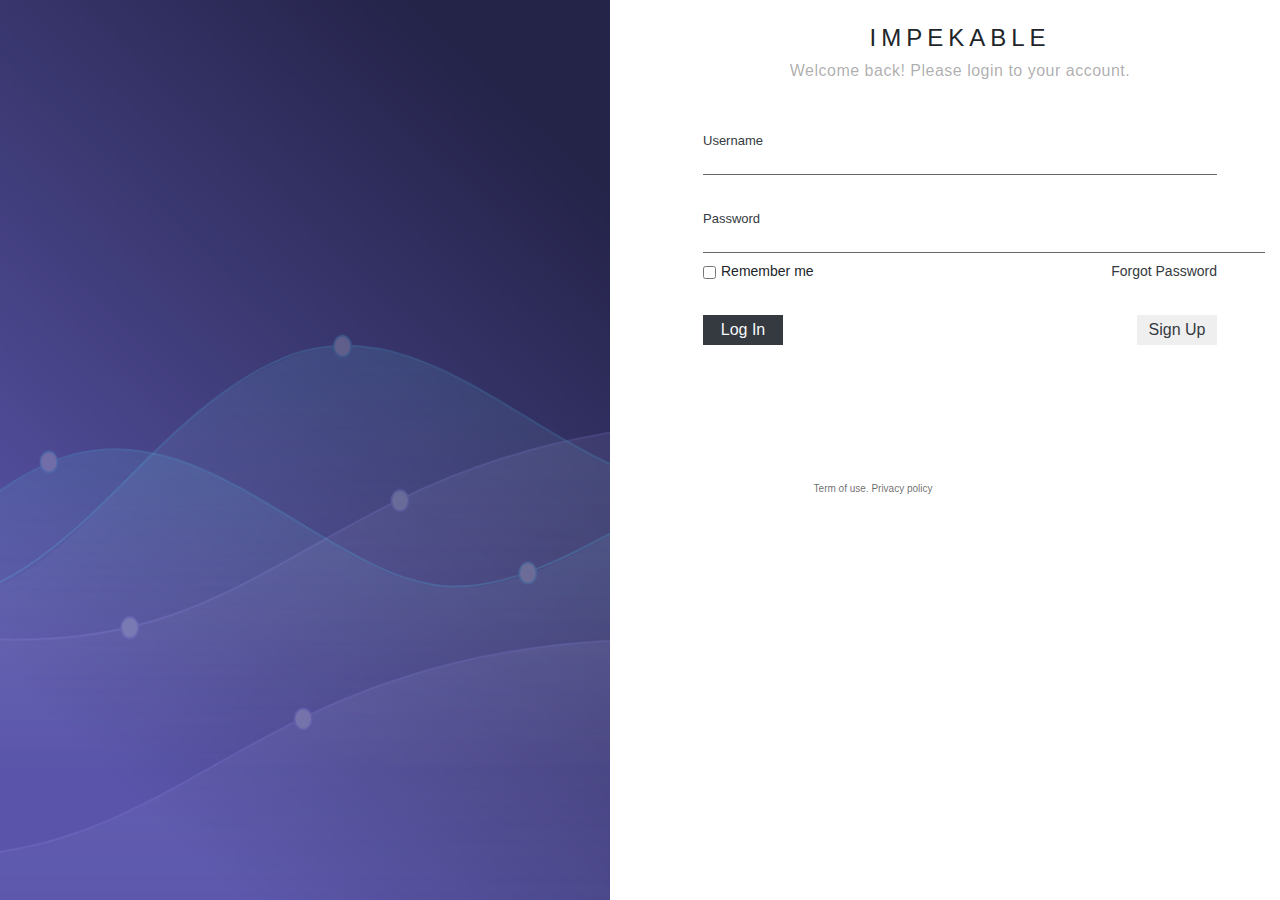
<file: sigin.html>
<!DOCTYPE html>
<html lang="en">
<head>
	<meta charset="UTF-8">
	<meta name="viewport" content="width=device-width, initial-scale=1">
	<title>Document</title>
	<link rel="stylesheet" href="./assets/css/bootstrap.min.css">
	<link rel="stylesheet" href="./assets/css/sigin.css">
	<script src="assets/js/jQuery.js"></script>
</head>
<body>
		<div class="main">
			<div class="col-md-6 float-left img">
				<img src="../assets/images/Group 242.png" alt="">
			</div>
			<div class="col-md-6 float-right login">
				<div class="logIn">
					<div class="container-fluid text-center">
						<h4 class="text-center pt-4 title">IMPEKABLE</h4>
						<h6 class="text-center p-0 m-0 desc">Welcome back! Please login to your account.</h6>
					</div>
					<div class="username pt-5 ml-5 mr-5">
						<label class="text-dark">Username</label>
						<input type="text">
					</div>
					<div class="pw pt-5 ml-5">
						<label class="text-dark">Password</label>
						<input type="text">
					</div>
						<div class="help p-0 ml-5">
						<div class="cek pt-4">
							<input type="checkbox" class="float-left">
							<p id="me" class="float-left">Remember me</p>
							<a href="#" class="float-right mr-5 pt-0 m-0 text-dark">Forgot Password</a>
						</div>
					</div>
					<div class="btn pt-3 float-left w-100">
						<button class="float-left bg-dark lg"><a href="#" class="text-light">Log In</a></button>
						<button class="float-right su"><a href="#" class="text-dark">Sign Up</a></button>
					</div>
					<span class="text-center">Term of use. Privacy policy</span>
				</div>
			</div>
		</div>
</body>
</html>
</file>
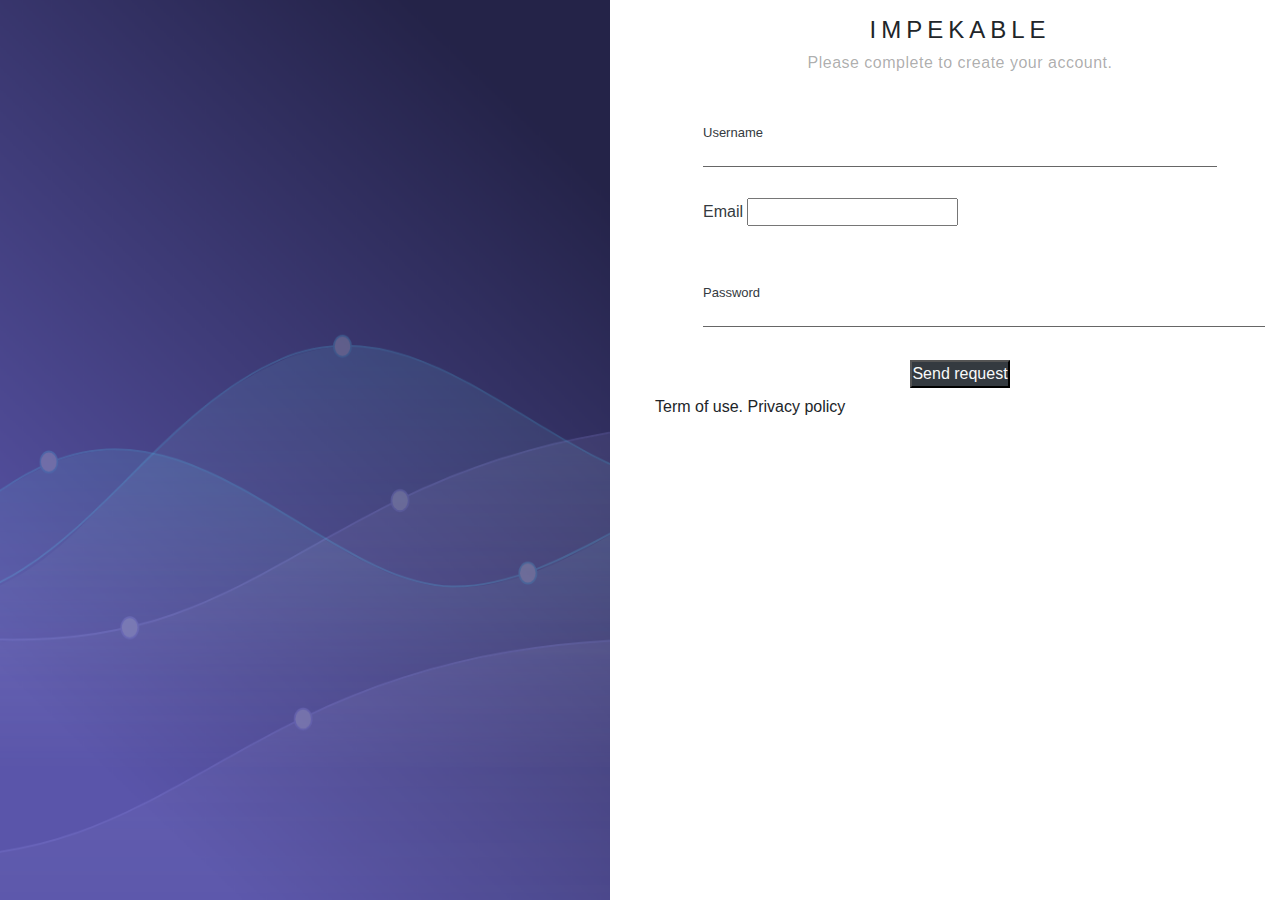
<file: signup.html>
<!DOCTYPE html>
<html lang="en">
	<head>
		<meta name="viewport" content="width=device-width, initial-scale=1">
		<title>Sign Up</title>
		<link rel="stylesheet"  href="./assets/css/bootstrap.min.css">
		<link rel="stylesheet" href="./assets/css/signup.css">
		<script src="./assets/js/jQuery.js"></script>
	</head>
	<body>
		<div class="main">
				<div class="col-md-6 float-left img">
					<img src="../assets/images/Group 242.png" alt="">
				</div>
				<div class="col-md-6 float-right">
					<div class="send pt-2">
						<div class="container-fluid text-center">
							<h4 class="text-center pt-2 title">IMPEKABLE</h4>
							<h6 class="text-center p-0 m-0 desc">Please complete to create your account.</h6>
						</div>
						<div class="username pt-5 ml-5 mr-5">
							<label class="text-dark">Username</label>
							<input type="text">
						</div>
						<div class="email pt-5 ml-5 mr-5">
							<label class="text-dark">Email</label>
							<input type="text">
						</div>
						<div class="pw pt-5 ml-5">
							<label class="text-dark">Password</label>
							<input type="text">
						</div>
						<div class="btn pt-5 float-left w-100">
							<button class="bg-dark sr"><a href="#" class="text-light">Send request</a></button>
						</div>
						<span class="text-center">Term of use. Privacy policy</span>
					</div>	
				</div>		
		</div>
	</body>
</html>
</file>
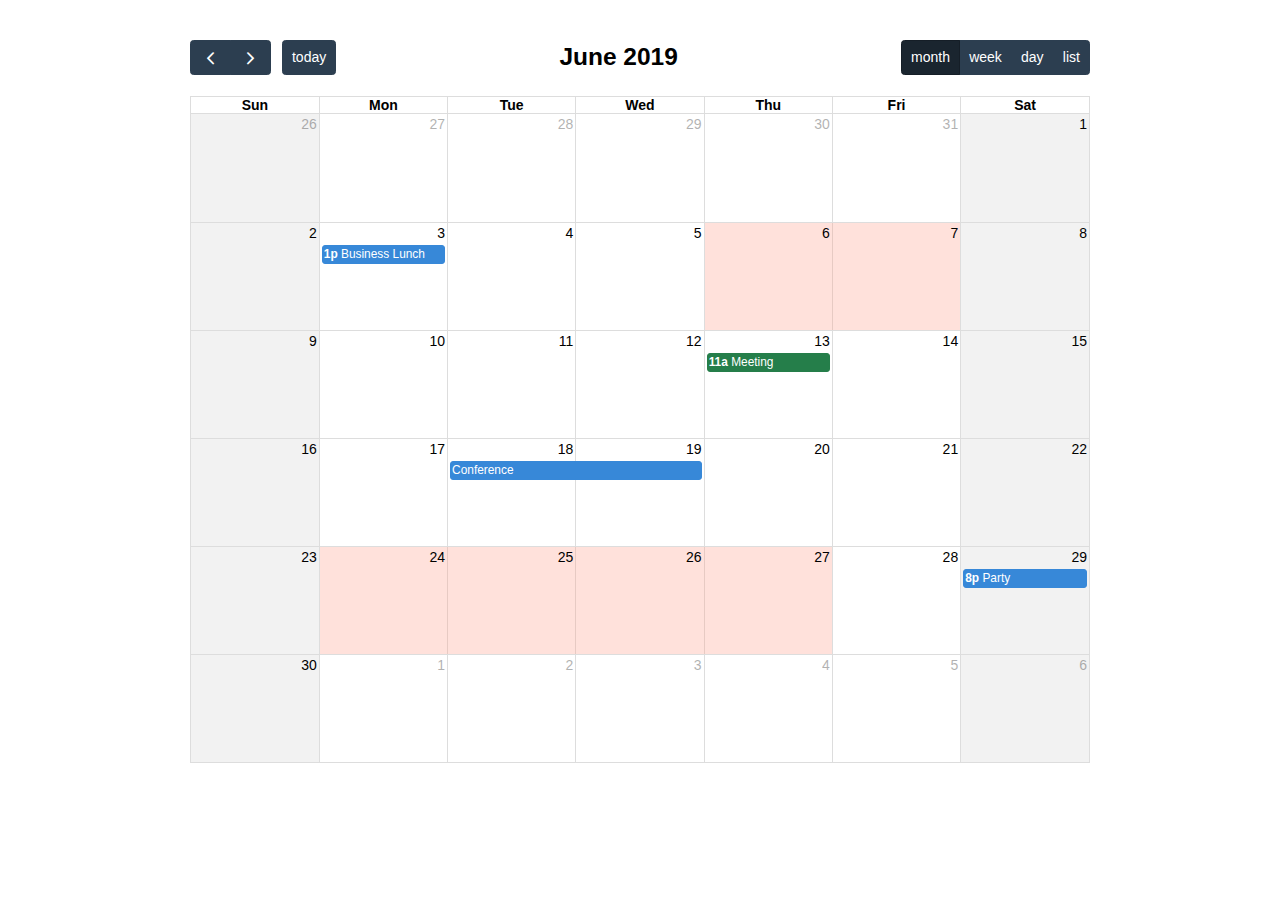
<file: assets/fullcalendar-4.2.0/demos/background-events.html>
<!DOCTYPE html>
<html>
<head>
<meta charset='utf-8' />
<link href='../packages/core/main.css' rel='stylesheet' />
<link href='../packages/daygrid/main.css' rel='stylesheet' />
<link href='../packages/timegrid/main.css' rel='stylesheet' />
<link href='../packages/list/main.css' rel='stylesheet' />
<script src='../packages/core/main.js'></script>
<script src='../packages/interaction/main.js'></script>
<script src='../packages/daygrid/main.js'></script>
<script src='../packages/timegrid/main.js'></script>
<script src='../packages/list/main.js'></script>
<script>

  document.addEventListener('DOMContentLoaded', function() {
    var calendarEl = document.getElementById('calendar');

    var calendar = new FullCalendar.Calendar(calendarEl, {
      plugins: [ 'interaction', 'dayGrid', 'timeGrid', 'list' ],
      header: {
        left: 'prev,next today',
        center: 'title',
        right: 'dayGridMonth,timeGridWeek,timeGridDay,listMonth'
      },
      defaultDate: '2019-06-12',
      navLinks: true, // can click day/week names to navigate views
      businessHours: true, // display business hours
      editable: true,
      events: [
        {
          title: 'Business Lunch',
          start: '2019-06-03T13:00:00',
          constraint: 'businessHours'
        },
        {
          title: 'Meeting',
          start: '2019-06-13T11:00:00',
          constraint: 'availableForMeeting', // defined below
          color: '#257e4a'
        },
        {
          title: 'Conference',
          start: '2019-06-18',
          end: '2019-06-20'
        },
        {
          title: 'Party',
          start: '2019-06-29T20:00:00'
        },

        // areas where "Meeting" must be dropped
        {
          groupId: 'availableForMeeting',
          start: '2019-06-11T10:00:00',
          end: '2019-06-11T16:00:00',
          rendering: 'background'
        },
        {
          groupId: 'availableForMeeting',
          start: '2019-06-13T10:00:00',
          end: '2019-06-13T16:00:00',
          rendering: 'background'
        },

        // red areas where no events can be dropped
        {
          start: '2019-06-24',
          end: '2019-06-28',
          overlap: false,
          rendering: 'background',
          color: '#ff9f89'
        },
        {
          start: '2019-06-06',
          end: '2019-06-08',
          overlap: false,
          rendering: 'background',
          color: '#ff9f89'
        }
      ]
    });

    calendar.render();
  });

</script>
<style>

  body {
    margin: 40px 10px;
    padding: 0;
    font-family: Arial, Helvetica Neue, Helvetica, sans-serif;
    font-size: 14px;
  }

  #calendar {
    max-width: 900px;
    margin: 0 auto;
  }

</style>
</head>
<body>

  <div id='calendar'></div>

</body>
</html>
</file>
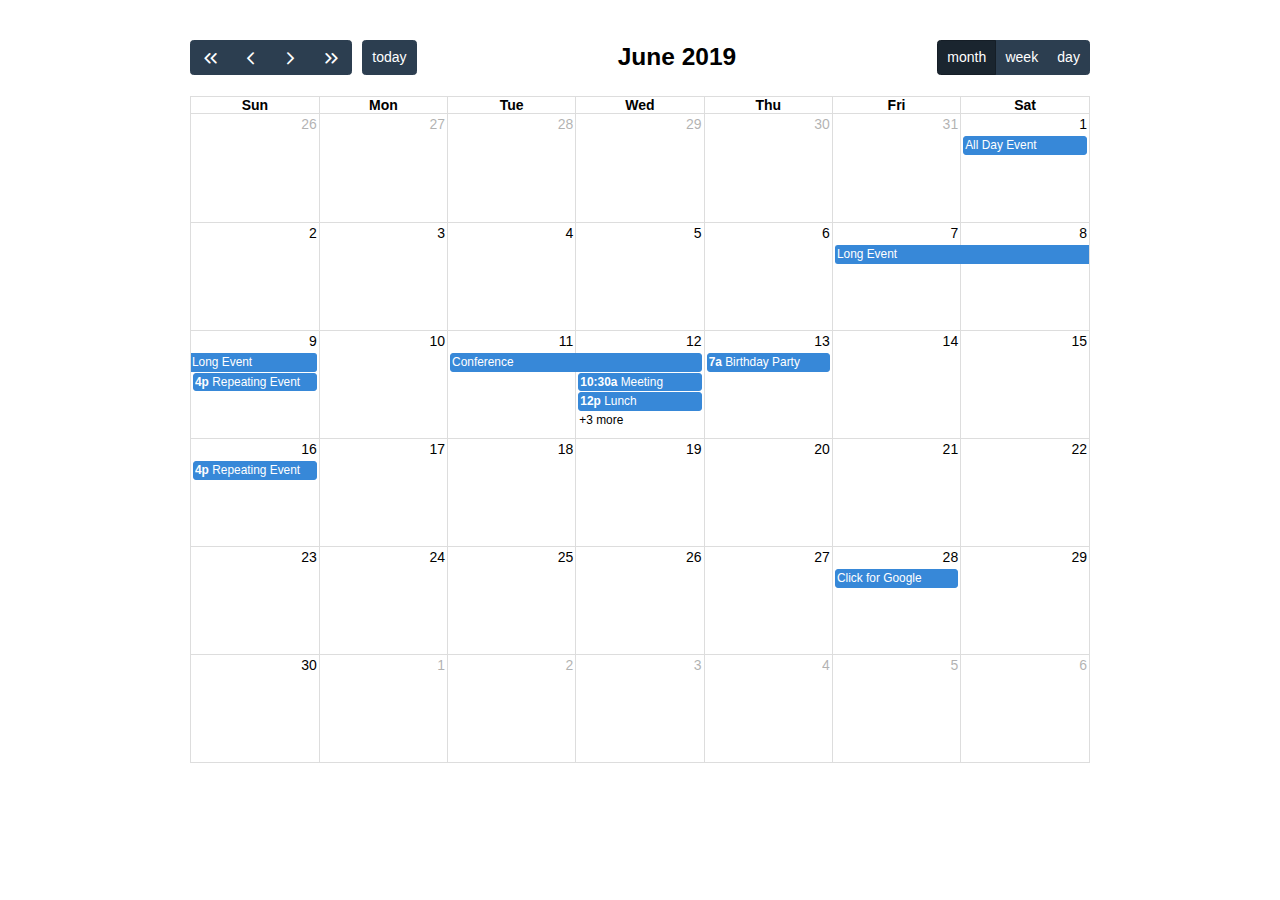
<file: assets/fullcalendar-4.2.0/demos/daygrid-views.html>
<!DOCTYPE html>
<html>
<head>
<meta charset='utf-8' />
<link href='../packages/core/main.css' rel='stylesheet' />
<link href='../packages/daygrid/main.css' rel='stylesheet' />
<script src='../packages/core/main.js'></script>
<script src='../packages/interaction/main.js'></script>
<script src='../packages/daygrid/main.js'></script>
<script>

  document.addEventListener('DOMContentLoaded', function() {
    var calendarEl = document.getElementById('calendar');

    var calendar = new FullCalendar.Calendar(calendarEl, {
      plugins: [ 'interaction', 'dayGrid' ],
      header: {
        left: 'prevYear,prev,next,nextYear today',
        center: 'title',
        right: 'dayGridMonth,dayGridWeek,dayGridDay'
      },
      defaultDate: '2019-06-12',
      navLinks: true, // can click day/week names to navigate views
      editable: true,
      eventLimit: true, // allow "more" link when too many events
      events: [
        {
          title: 'All Day Event',
          start: '2019-06-01'
        },
        {
          title: 'Long Event',
          start: '2019-06-07',
          end: '2019-06-10'
        },
        {
          groupId: 999,
          title: 'Repeating Event',
          start: '2019-06-09T16:00:00'
        },
        {
          groupId: 999,
          title: 'Repeating Event',
          start: '2019-06-16T16:00:00'
        },
        {
          title: 'Conference',
          start: '2019-06-11',
          end: '2019-06-13'
        },
        {
          title: 'Meeting',
          start: '2019-06-12T10:30:00',
          end: '2019-06-12T12:30:00'
        },
        {
          title: 'Lunch',
          start: '2019-06-12T12:00:00'
        },
        {
          title: 'Meeting',
          start: '2019-06-12T14:30:00'
        },
        {
          title: 'Happy Hour',
          start: '2019-06-12T17:30:00'
        },
        {
          title: 'Dinner',
          start: '2019-06-12T20:00:00'
        },
        {
          title: 'Birthday Party',
          start: '2019-06-13T07:00:00'
        },
        {
          title: 'Click for Google',
          url: 'http://google.com/',
          start: '2019-06-28'
        }
      ]
    });

    calendar.render();
  });

</script>
<style>

  body {
    margin: 40px 10px;
    padding: 0;
    font-family: Arial, Helvetica Neue, Helvetica, sans-serif;
    font-size: 14px;
  }

  #calendar {
    max-width: 900px;
    margin: 0 auto;
  }

</style>
</head>
<body>

  <div id='calendar'></div>

</body>
</html>
</file>
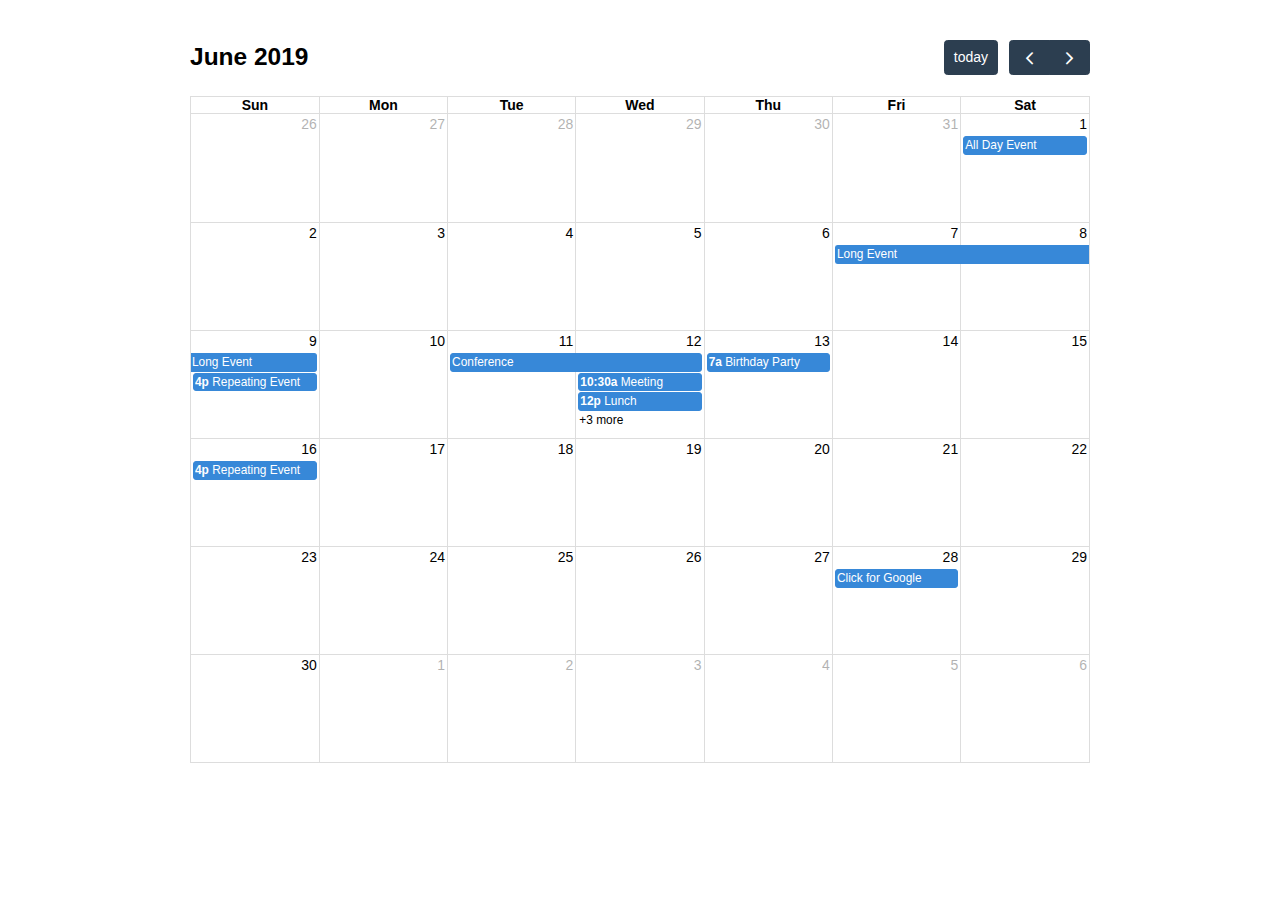
<file: assets/fullcalendar-4.2.0/demos/default.html>
<!DOCTYPE html>
<html>
<head>
<meta charset='utf-8' />
<link href='../packages/core/main.css' rel='stylesheet' />
<link href='../packages/daygrid/main.css' rel='stylesheet' />
<script src='../packages/core/main.js'></script>
<script src='../packages/interaction/main.js'></script>
<script src='../packages/daygrid/main.js'></script>
<script>

  document.addEventListener('DOMContentLoaded', function() {
    var calendarEl = document.getElementById('calendar');

    var calendar = new FullCalendar.Calendar(calendarEl, {
      plugins: [ 'interaction', 'dayGrid' ],
      defaultDate: '2019-06-12',
      editable: true,
      eventLimit: true, // allow "more" link when too many events
      events: [
        {
          title: 'All Day Event',
          start: '2019-06-01'
        },
        {
          title: 'Long Event',
          start: '2019-06-07',
          end: '2019-06-10'
        },
        {
          groupId: 999,
          title: 'Repeating Event',
          start: '2019-06-09T16:00:00'
        },
        {
          groupId: 999,
          title: 'Repeating Event',
          start: '2019-06-16T16:00:00'
        },
        {
          title: 'Conference',
          start: '2019-06-11',
          end: '2019-06-13'
        },
        {
          title: 'Meeting',
          start: '2019-06-12T10:30:00',
          end: '2019-06-12T12:30:00'
        },
        {
          title: 'Lunch',
          start: '2019-06-12T12:00:00'
        },
        {
          title: 'Meeting',
          start: '2019-06-12T14:30:00'
        },
        {
          title: 'Happy Hour',
          start: '2019-06-12T17:30:00'
        },
        {
          title: 'Dinner',
          start: '2019-06-12T20:00:00'
        },
        {
          title: 'Birthday Party',
          start: '2019-06-13T07:00:00'
        },
        {
          title: 'Click for Google',
          url: 'http://google.com/',
          start: '2019-06-28'
        }
      ]
    });

    calendar.render();
  });

</script>
<style>

  body {
    margin: 40px 10px;
    padding: 0;
    font-family: Arial, Helvetica Neue, Helvetica, sans-serif;
    font-size: 14px;
  }

  #calendar {
    max-width: 900px;
    margin: 0 auto;
  }

</style>
</head>
<body>

  <div id='calendar'></div>

</body>
</html>
</file>
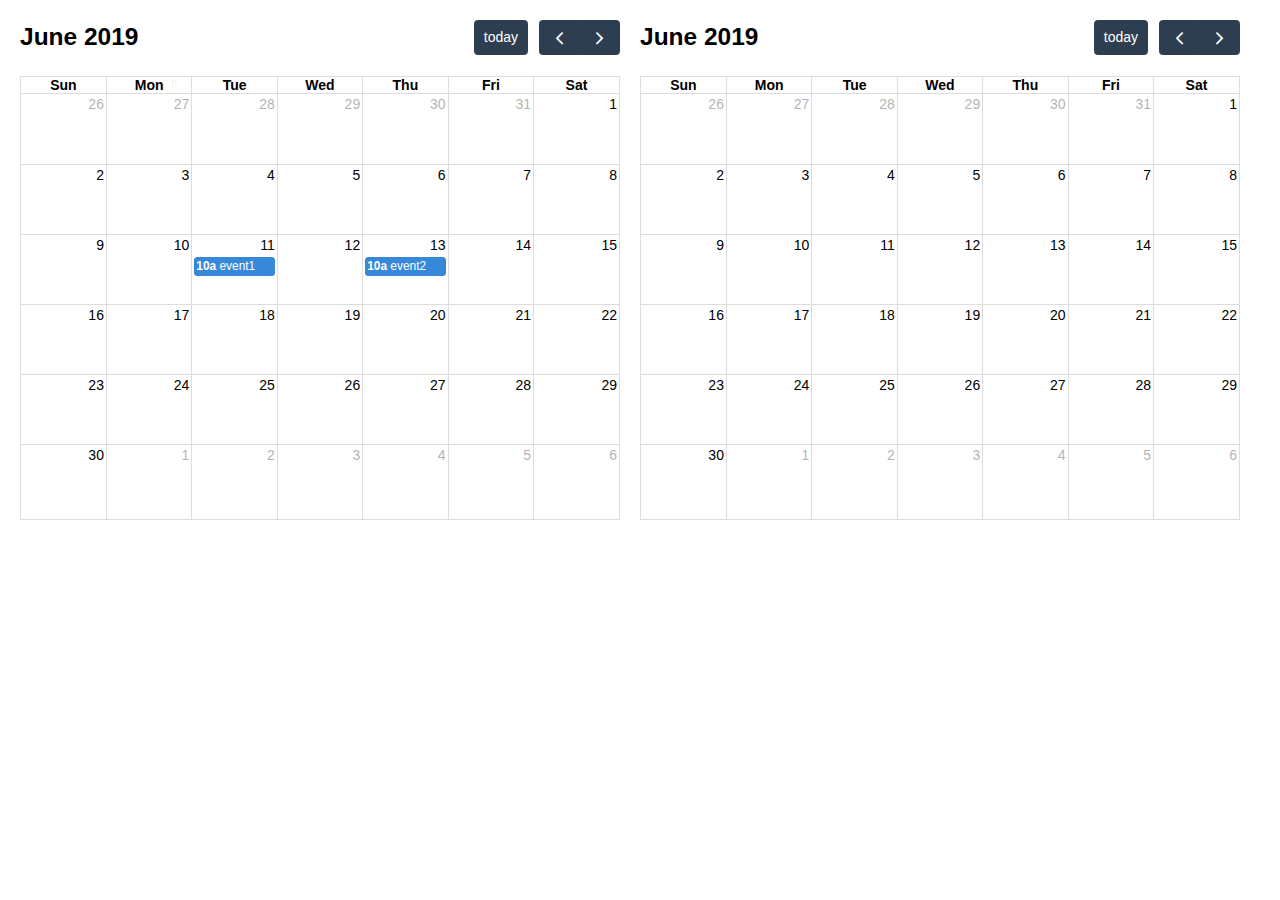
<file: assets/fullcalendar-4.2.0/demos/external-dragging-2cals.html>
<!DOCTYPE html>
<html>
<head>
<meta charset='utf-8' />
<link href='../packages/core/main.css' rel='stylesheet' />
<link href='../packages/daygrid/main.css' rel='stylesheet' />
<script src='../packages/core/main.js'></script>
<script src='../packages/interaction/main.js'></script>
<script src='../packages/daygrid/main.js'></script>
<script>

  document.addEventListener('DOMContentLoaded', function() {
    var srcCalendarEl = document.getElementById('source-calendar');
    var destCalendarEl = document.getElementById('destination-calendar');

    var srcCalendar = new FullCalendar.Calendar(srcCalendarEl, {
      plugins: [ 'interaction', 'dayGrid' ],
      editable: true,
      defaultDate: '2019-06-12',
      events: [
        {
          title: 'event1',
          start: '2019-06-11T10:00:00',
          end: '2019-06-11T16:00:00'
        },
        {
          title: 'event2',
          start: '2019-06-13T10:00:00',
          end: '2019-06-13T16:00:00'
        }
      ],
      eventLeave: function(info) {
        console.log('event left!', info.event);
      }
    });

    var destCalendar = new FullCalendar.Calendar(destCalendarEl, {
      plugins: [ 'interaction', 'dayGrid' ],
      defaultDate: '2019-06-12',
      editable: true,
      droppable: true, // will let it receive events!
      eventReceive: function(info) {
        console.log('event received!', info.event);
      }
    });

    srcCalendar.render();
    destCalendar.render();
  });

</script>
<style>

  body {
    margin: 20px 0 0 20px;
    font-size: 14px;
    font-family: Arial, Helvetica Neue, Helvetica, sans-serif;
  }

  #source-calendar,
  #destination-calendar {
    float: left;
    width: 600px;
    margin: 0 20px 20px 0;
  }

</style>
</head>
<body>

  <div id='source-calendar'></div>
  <div id='destination-calendar'></div>

</body>
</html>
</file>
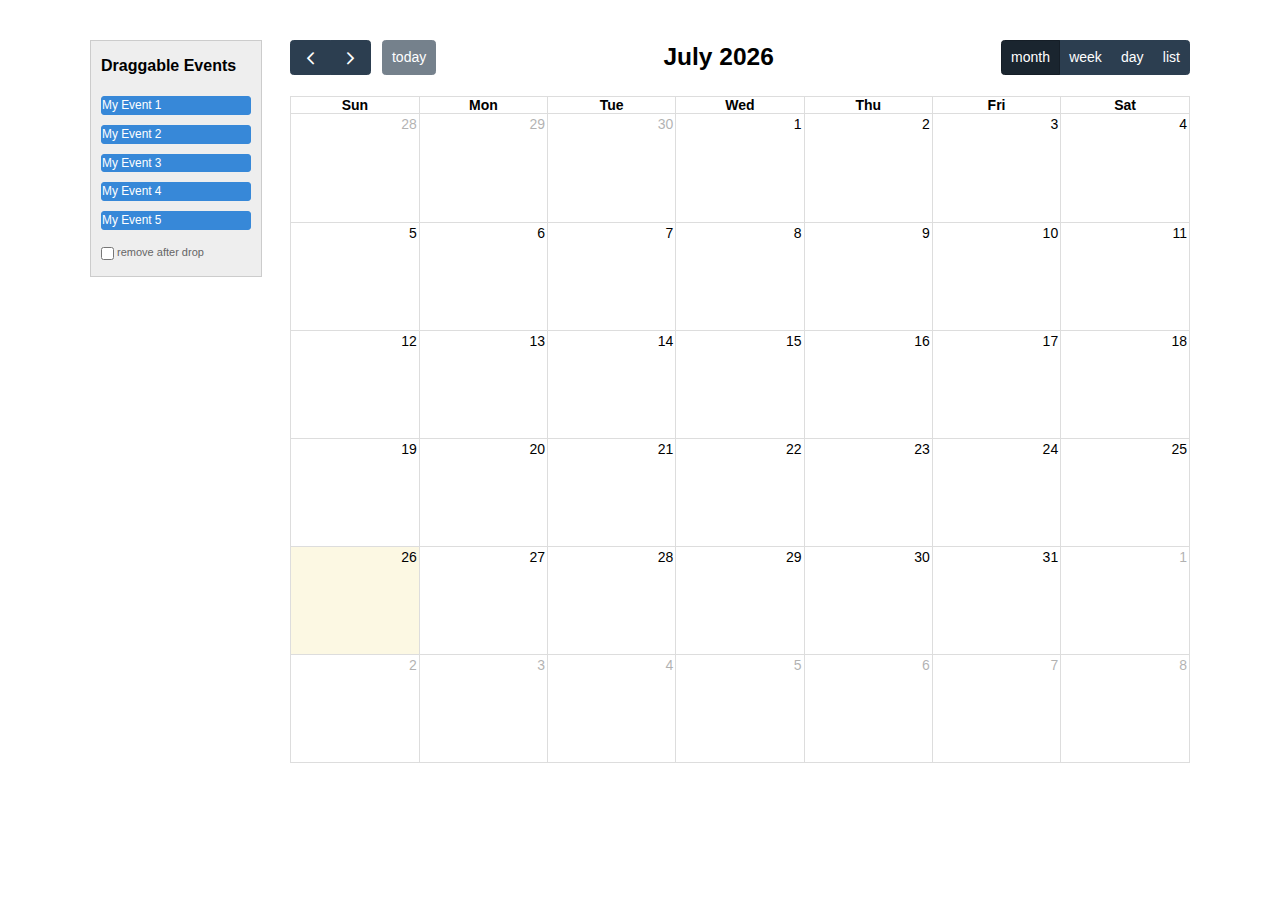
<file: assets/fullcalendar-4.2.0/demos/external-dragging-builtin.html>
<!DOCTYPE html>
<html>
<head>
<meta charset='utf-8' />
<link href='../packages/core/main.css' rel='stylesheet' />
<link href='../packages/daygrid/main.css' rel='stylesheet' />
<link href='../packages/timegrid/main.css' rel='stylesheet' />
<link href='../packages/list/main.css' rel='stylesheet' />
<script src='../packages/core/main.js'></script>
<script src='../packages/interaction/main.js'></script>
<script src='../packages/daygrid/main.js'></script>
<script src='../packages/timegrid/main.js'></script>
<script src='../packages/list/main.js'></script>
<script>

  document.addEventListener('DOMContentLoaded', function() {
    var Calendar = FullCalendar.Calendar;
    var Draggable = FullCalendarInteraction.Draggable

    /* initialize the external events
    -----------------------------------------------------------------*/

    var containerEl = document.getElementById('external-events-list');
    new Draggable(containerEl, {
      itemSelector: '.fc-event',
      eventData: function(eventEl) {
        return {
          title: eventEl.innerText.trim()
        }
      }
    });

    //// the individual way to do it
    // var containerEl = document.getElementById('external-events-list');
    // var eventEls = Array.prototype.slice.call(
    //   containerEl.querySelectorAll('.fc-event')
    // );
    // eventEls.forEach(function(eventEl) {
    //   new Draggable(eventEl, {
    //     eventData: {
    //       title: eventEl.innerText.trim(),
    //     }
    //   });
    // });

    /* initialize the calendar
    -----------------------------------------------------------------*/

    var calendarEl = document.getElementById('calendar');
    var calendar = new Calendar(calendarEl, {
      plugins: [ 'interaction', 'dayGrid', 'timeGrid', 'list' ],
      header: {
        left: 'prev,next today',
        center: 'title',
        right: 'dayGridMonth,timeGridWeek,timeGridDay,listWeek'
      },
      editable: true,
      droppable: true, // this allows things to be dropped onto the calendar
      drop: function(arg) {
        // is the "remove after drop" checkbox checked?
        if (document.getElementById('drop-remove').checked) {
          // if so, remove the element from the "Draggable Events" list
          arg.draggedEl.parentNode.removeChild(arg.draggedEl);
        }
      }
    });
    calendar.render();

  });

</script>
<style>

  body {
    margin-top: 40px;
    font-size: 14px;
    font-family: Arial, Helvetica Neue, Helvetica, sans-serif;
  }

  #wrap {
    width: 1100px;
    margin: 0 auto;
  }

  #external-events {
    float: left;
    width: 150px;
    padding: 0 10px;
    border: 1px solid #ccc;
    background: #eee;
    text-align: left;
  }

  #external-events h4 {
    font-size: 16px;
    margin-top: 0;
    padding-top: 1em;
  }

  #external-events .fc-event {
    margin: 10px 0;
    cursor: pointer;
  }

  #external-events p {
    margin: 1.5em 0;
    font-size: 11px;
    color: #666;
  }

  #external-events p input {
    margin: 0;
    vertical-align: middle;
  }

  #calendar {
    float: right;
    width: 900px;
  }

</style>
</head>
<body>
  <div id='wrap'>

    <div id='external-events'>
      <h4>Draggable Events</h4>

      <div id='external-events-list'>
        <div class='fc-event'>My Event 1</div>
        <div class='fc-event'>My Event 2</div>
        <div class='fc-event'>My Event 3</div>
        <div class='fc-event'>My Event 4</div>
        <div class='fc-event'>My Event 5</div>
      </div>

      <p>
        <input type='checkbox' id='drop-remove' />
        <label for='drop-remove'>remove after drop</label>
      </p>
    </div>

    <div id='calendar'></div>

    <div style='clear:both'></div>

  </div>
</body>
</html>
</file>
<file: assets/css/sigin.css>
* {
	margin: 0;
	padding: 0;
}
body {
	margin: 0;
	padding: 0;
}
@font-face{
  font-family: SourceSansPro-Black;
  src: url(source-sans-pro/SourceSansPro-Black.otf);
}
font-face{
  font-family: SourceSansPro-BlackIt;
  src: url(source-sans-pro/SourceSansPro-BlackIt.otf);
}
font-face{
  font-family: SourceSansPro-Bold;
  src: url(source-sans-pro/SourceSansPro-Bold.otf);
}
@font-face{
  font-family: SourceSansPro-ExtraLight;
  src: url(source-sans-pro/SourceSansPro-ExtraLight.otf);
}
@font-face{
  font-family: SourceSansPro-Light;
  src: url(source-sans-pro/SourceSansPro-Light.otf);
}
.img {
	float: left;
	margin-left: -15px !important;
	position: absolute;
}
.img img {
	align-items: left;
	width: 100%;
	height: 100vh;
}
.login {
	float: right;
	position: relative;
}
h4.title {
	letter-spacing: 5px;
}
h6.desc {
	color: #0005;
	letter-spacing: 0.5px;
}
.username {
	position: relative;
}
.username label {
	font-size: 13px;
}
.username input {
	position: absolute;
	width: 100%;
	display: block;
	border-right: none;
	border-left: none;
	border-top: none;
	top: 70px;
	background-color: transparent;
	border-bottom: 1px solid #0009;
	filter: blur(0.3px);
}
.pw {
	position: relative;
}
.pw label {
	font-size: 13px;
}
.pw input {
	position: absolute;
	width: 100%;
	display: block;
	border-right: none;
	border-left: none;
	border-top: none;
	top: 70px;
	background-color: transparent;
	border-bottom: 1px solid #0009;
	filter: blur(0.3px);
}
.cek input {
	position: relative;
	top: 5px;
}
.cek p#me {
	position: relative;
	display: flex;
	font-size: 14px;
	padding-left: 5px;
}
.cek a {
	position: relative;
	display: flex;
	font-size: 14px;
}
.btn {
	position: relative;
	display: inline-block;
}
.btn button.lg {
	position: absolute;
	width: 80px;
	height: 30px;
	display: flex;
	margin-left: 35px;
	border: none;
	-ms-align-items: center;
	align-items: center;
	justify-content: center;
}
.btn button.su {
	position: relative;
	width: 80px;
	height: 30px;
	display: flex;
	margin-right: 35px;
	border: none;
	-ms-align-items: center;
	align-items: center;
	justify-content: center;
}
.login span {
	position: relative;
	display: flex;
	font-size: 10px;
	color: #0009;
	top: 220px;
}
</file>
<file: assets/css/signup.css>
* {
	margin: 0;
	padding: 0;
}
body {
	margin: 0;
	padding: 0;
}
@font-face{
  font-family: SourceSansPro-Black;
  src: url(source-sans-pro/SourceSansPro-Black.otf);
}
font-face{
  font-family: SourceSansPro-BlackIt;
  src: url(source-sans-pro/SourceSansPro-BlackIt.otf);
}
font-face{
  font-family: SourceSansPro-Bold;
  src: url(source-sans-pro/SourceSansPro-Bold.otf);
}
@font-face{
  font-family: SourceSansPro-ExtraLight;
  src: url(source-sans-pro/SourceSansPro-ExtraLight.otf);
}
@font-face{
  font-family: SourceSansPro-Light;
  src: url(source-sans-pro/SourceSansPro-Light.otf);
}
.img {
	float: left;
	margin-left: -15px !important;
	position: absolute;
}
.img img {
	align-items: left;
	width: 100%;
	height: 100vh;
}
.login {
	float: right;
	position: relative;
}
h4.title {
	letter-spacing: 5px;
}
h6.desc {
	color: #0005;
	letter-spacing: 0.5px;
}
.username {
	position: relative;
}
.username label {
	font-size: 13px;
}
.username input {
	position: absolute;
	width: 100%;
	display: block;
	border-right: none;
	border-left: none;
	border-top: none;
	top: 70px;
	background-color: transparent;
	border-bottom: 1px solid #0009;
	filter: blur(0.3px);
}
.pw {
	position: relative;
}
.pw label {
	font-size: 13px;
}
.pw input {
	position: absolute;
	width: 100%;
	display: block;
	border-right: none;
	border-left: none;
	border-top: none;
	top: 70px;
	background-color: transparent;
	border-bottom: 1px solid #0009;
	filter: blur(0.3px);
}
</file>
<file: assets/fullcalendar-4.2.0/packages/core/main.css>
/*!
FullCalendar Core Package v4.2.0
Docs & License: https://fullcalendar.io/
(c) 2019 Adam Shaw
*/
.fc {
  direction: ltr;
  text-align: left; }

.fc-rtl {
  text-align: right; }

body .fc {
  /* extra precedence to overcome jqui */
  font-size: 1em; }

/* Colors
--------------------------------------------------------------------------------------------------*/
.fc-highlight {
  /* when user is selecting cells */
  background: #bce8f1;
  opacity: .3; }

.fc-bgevent {
  /* default look for background events */
  background: #8fdf82;
  opacity: .3; }

.fc-nonbusiness {
  /* default look for non-business-hours areas */
  /* will inherit .fc-bgevent's styles */
  background: #d7d7d7; }

/* Popover
--------------------------------------------------------------------------------------------------*/
.fc-popover {
  position: absolute;
  box-shadow: 0 2px 6px rgba(0, 0, 0, 0.15); }

.fc-popover .fc-header {
  /* TODO: be more consistent with fc-head/fc-body */
  display: flex;
  flex-direction: row;
  justify-content: space-between;
  align-items: center;
  padding: 2px 4px; }

.fc-rtl .fc-popover .fc-header {
  flex-direction: row-reverse; }

.fc-popover .fc-header .fc-title {
  margin: 0 2px; }

.fc-popover .fc-header .fc-close {
  cursor: pointer;
  opacity: 0.65;
  font-size: 1.1em; }

/* Misc Reusable Components
--------------------------------------------------------------------------------------------------*/
.fc-divider {
  border-style: solid;
  border-width: 1px; }

hr.fc-divider {
  height: 0;
  margin: 0;
  padding: 0 0 2px;
  /* height is unreliable across browsers, so use padding */
  border-width: 1px 0; }

.fc-bg,
.fc-bgevent-skeleton,
.fc-highlight-skeleton,
.fc-mirror-skeleton {
  /* these element should always cling to top-left/right corners */
  position: absolute;
  top: 0;
  left: 0;
  right: 0; }

.fc-bg {
  bottom: 0;
  /* strech bg to bottom edge */ }

.fc-bg table {
  height: 100%;
  /* strech bg to bottom edge */ }

/* Tables
--------------------------------------------------------------------------------------------------*/
.fc table {
  width: 100%;
  box-sizing: border-box;
  /* fix scrollbar issue in firefox */
  table-layout: fixed;
  border-collapse: collapse;
  border-spacing: 0;
  font-size: 1em;
  /* normalize cross-browser */ }

.fc th {
  text-align: center; }

.fc th,
.fc td {
  border-style: solid;
  border-width: 1px;
  padding: 0;
  vertical-align: top; }

.fc td.fc-today {
  border-style: double;
  /* overcome neighboring borders */ }

/* Internal Nav Links
--------------------------------------------------------------------------------------------------*/
a[data-goto] {
  cursor: pointer; }

a[data-goto]:hover {
  text-decoration: underline; }

/* Fake Table Rows
--------------------------------------------------------------------------------------------------*/
.fc .fc-row {
  /* extra precedence to overcome themes forcing a 1px border */
  /* no visible border by default. but make available if need be (scrollbar width compensation) */
  border-style: solid;
  border-width: 0; }

.fc-row table {
  /* don't put left/right border on anything within a fake row.
     the outer tbody will worry about this */
  border-left: 0 hidden transparent;
  border-right: 0 hidden transparent;
  /* no bottom borders on rows */
  border-bottom: 0 hidden transparent; }

.fc-row:first-child table {
  border-top: 0 hidden transparent;
  /* no top border on first row */ }

/* Day Row (used within the header and the DayGrid)
--------------------------------------------------------------------------------------------------*/
.fc-row {
  position: relative; }

.fc-row .fc-bg {
  z-index: 1; }

/* highlighting cells & background event skeleton */
.fc-row .fc-bgevent-skeleton,
.fc-row .fc-highlight-skeleton {
  bottom: 0;
  /* stretch skeleton to bottom of row */ }

.fc-row .fc-bgevent-skeleton table,
.fc-row .fc-highlight-skeleton table {
  height: 100%;
  /* stretch skeleton to bottom of row */ }

.fc-row .fc-highlight-skeleton td,
.fc-row .fc-bgevent-skeleton td {
  border-color: transparent; }

.fc-row .fc-bgevent-skeleton {
  z-index: 2; }

.fc-row .fc-highlight-skeleton {
  z-index: 3; }

/*
row content (which contains day/week numbers and events) as well as "mirror" (which contains
temporary rendered events).
*/
.fc-row .fc-content-skeleton {
  position: relative;
  z-index: 4;
  padding-bottom: 2px;
  /* matches the space above the events */ }

.fc-row .fc-mirror-skeleton {
  z-index: 5; }

.fc .fc-row .fc-content-skeleton table,
.fc .fc-row .fc-content-skeleton td,
.fc .fc-row .fc-mirror-skeleton td {
  /* see-through to the background below */
  /* extra precedence to prevent theme-provided backgrounds */
  background: none;
  /* in case <td>s are globally styled */
  border-color: transparent; }

.fc-row .fc-content-skeleton td,
.fc-row .fc-mirror-skeleton td {
  /* don't put a border between events and/or the day number */
  border-bottom: 0; }

.fc-row .fc-content-skeleton tbody td,
.fc-row .fc-mirror-skeleton tbody td {
  /* don't put a border between event cells */
  border-top: 0; }

/* Scrolling Container
--------------------------------------------------------------------------------------------------*/
.fc-scroller {
  -webkit-overflow-scrolling: touch; }

/* TODO: move to timegrid/daygrid */
.fc-scroller > .fc-day-grid,
.fc-scroller > .fc-time-grid {
  position: relative;
  /* re-scope all positions */
  width: 100%;
  /* hack to force re-sizing this inner element when scrollbars appear/disappear */ }

/* Global Event Styles
--------------------------------------------------------------------------------------------------*/
.fc-event {
  position: relative;
  /* for resize handle and other inner positioning */
  display: block;
  /* make the <a> tag block */
  font-size: .85em;
  line-height: 1.4;
  border-radius: 3px;
  border: 1px solid #3788d8; }

.fc-event,
.fc-event-dot {
  background-color: #3788d8;
  /* default BACKGROUND color */ }

.fc-event,
.fc-event:hover {
  color: #fff;
  /* default TEXT color */
  text-decoration: none;
  /* if <a> has an href */ }

.fc-event[href],
.fc-event.fc-draggable {
  cursor: pointer;
  /* give events with links and draggable events a hand mouse pointer */ }

.fc-not-allowed,
.fc-not-allowed .fc-event {
  /* to override an event's custom cursor */
  cursor: not-allowed; }

.fc-event .fc-content {
  position: relative;
  z-index: 2; }

/* resizer (cursor AND touch devices) */
.fc-event .fc-resizer {
  position: absolute;
  z-index: 4; }

/* resizer (touch devices) */
.fc-event .fc-resizer {
  display: none; }

.fc-event.fc-allow-mouse-resize .fc-resizer,
.fc-event.fc-selected .fc-resizer {
  /* only show when hovering or selected (with touch) */
  display: block; }

/* hit area */
.fc-event.fc-selected .fc-resizer:before {
  /* 40x40 touch area */
  content: "";
  position: absolute;
  z-index: 9999;
  /* user of this util can scope within a lower z-index */
  top: 50%;
  left: 50%;
  width: 40px;
  height: 40px;
  margin-left: -20px;
  margin-top: -20px; }

/* Event Selection (only for touch devices)
--------------------------------------------------------------------------------------------------*/
.fc-event.fc-selected {
  z-index: 9999 !important;
  /* overcomes inline z-index */
  box-shadow: 0 2px 5px rgba(0, 0, 0, 0.2); }

.fc-event.fc-selected:after {
  content: "";
  position: absolute;
  z-index: 1;
  /* same z-index as fc-bg, behind text */
  /* overcome the borders */
  top: -1px;
  right: -1px;
  bottom: -1px;
  left: -1px;
  /* darkening effect */
  background: #000;
  opacity: .25; }

/* Event Dragging
--------------------------------------------------------------------------------------------------*/
.fc-event.fc-dragging.fc-selected {
  box-shadow: 0 2px 7px rgba(0, 0, 0, 0.3); }

.fc-event.fc-dragging:not(.fc-selected) {
  opacity: .75; }

/* Horizontal Events
--------------------------------------------------------------------------------------------------*/
/* bigger touch area when selected */
.fc-h-event.fc-selected:before {
  content: "";
  position: absolute;
  z-index: 3;
  /* below resizers */
  top: -10px;
  bottom: -10px;
  left: 0;
  right: 0; }

/* events that are continuing to/from another week. kill rounded corners and butt up against edge */
.fc-ltr .fc-h-event.fc-not-start,
.fc-rtl .fc-h-event.fc-not-end {
  margin-left: 0;
  border-left-width: 0;
  padding-left: 1px;
  /* replace the border with padding */
  border-top-left-radius: 0;
  border-bottom-left-radius: 0; }

.fc-ltr .fc-h-event.fc-not-end,
.fc-rtl .fc-h-event.fc-not-start {
  margin-right: 0;
  border-right-width: 0;
  padding-right: 1px;
  /* replace the border with padding */
  border-top-right-radius: 0;
  border-bottom-right-radius: 0; }

/* resizer (cursor AND touch devices) */
/* left resizer  */
.fc-ltr .fc-h-event .fc-start-resizer,
.fc-rtl .fc-h-event .fc-end-resizer {
  cursor: w-resize;
  left: -1px;
  /* overcome border */ }

/* right resizer */
.fc-ltr .fc-h-event .fc-end-resizer,
.fc-rtl .fc-h-event .fc-start-resizer {
  cursor: e-resize;
  right: -1px;
  /* overcome border */ }

/* resizer (mouse devices) */
.fc-h-event.fc-allow-mouse-resize .fc-resizer {
  width: 7px;
  top: -1px;
  /* overcome top border */
  bottom: -1px;
  /* overcome bottom border */ }

/* resizer (touch devices) */
.fc-h-event.fc-selected .fc-resizer {
  /* 8x8 little dot */
  border-radius: 4px;
  border-width: 1px;
  width: 6px;
  height: 6px;
  border-style: solid;
  border-color: inherit;
  background: #fff;
  /* vertically center */
  top: 50%;
  margin-top: -4px; }

/* left resizer  */
.fc-ltr .fc-h-event.fc-selected .fc-start-resizer,
.fc-rtl .fc-h-event.fc-selected .fc-end-resizer {
  margin-left: -4px;
  /* centers the 8x8 dot on the left edge */ }

/* right resizer */
.fc-ltr .fc-h-event.fc-selected .fc-end-resizer,
.fc-rtl .fc-h-event.fc-selected .fc-start-resizer {
  margin-right: -4px;
  /* centers the 8x8 dot on the right edge */ }

/* DayGrid events
----------------------------------------------------------------------------------------------------
We use the full "fc-day-grid-event" class instead of using descendants because the event won't
be a descendant of the grid when it is being dragged.
*/
.fc-day-grid-event {
  margin: 1px 2px 0;
  /* spacing between events and edges */
  padding: 0 1px; }

tr:first-child > td > .fc-day-grid-event {
  margin-top: 2px;
  /* a little bit more space before the first event */ }

.fc-mirror-skeleton tr:first-child > td > .fc-day-grid-event {
  margin-top: 0;
  /* except for mirror skeleton */ }

.fc-day-grid-event .fc-content {
  /* force events to be one-line tall */
  white-space: nowrap;
  overflow: hidden; }

.fc-day-grid-event .fc-time {
  font-weight: bold; }

/* resizer (cursor devices) */
/* left resizer  */
.fc-ltr .fc-day-grid-event.fc-allow-mouse-resize .fc-start-resizer,
.fc-rtl .fc-day-grid-event.fc-allow-mouse-resize .fc-end-resizer {
  margin-left: -2px;
  /* to the day cell's edge */ }

/* right resizer */
.fc-ltr .fc-day-grid-event.fc-allow-mouse-resize .fc-end-resizer,
.fc-rtl .fc-day-grid-event.fc-allow-mouse-resize .fc-start-resizer {
  margin-right: -2px;
  /* to the day cell's edge */ }

/* Event Limiting
--------------------------------------------------------------------------------------------------*/
/* "more" link that represents hidden events */
a.fc-more {
  margin: 1px 3px;
  font-size: .85em;
  cursor: pointer;
  text-decoration: none; }

a.fc-more:hover {
  text-decoration: underline; }

.fc-limited {
  /* rows and cells that are hidden because of a "more" link */
  display: none; }

/* popover that appears when "more" link is clicked */
.fc-day-grid .fc-row {
  z-index: 1;
  /* make the "more" popover one higher than this */ }

.fc-more-popover {
  z-index: 2;
  width: 220px; }

.fc-more-popover .fc-event-container {
  padding: 10px; }

/* Now Indicator
--------------------------------------------------------------------------------------------------*/
.fc-now-indicator {
  position: absolute;
  border: 0 solid red; }

/* Utilities
--------------------------------------------------------------------------------------------------*/
.fc-unselectable {
  -webkit-user-select: none;
  -khtml-user-select: none;
  -moz-user-select: none;
  -ms-user-select: none;
  user-select: none;
  -webkit-touch-callout: none;
  -webkit-tap-highlight-color: rgba(0, 0, 0, 0); }

/*
TODO: more distinction between this file and common.css
*/
/* Colors
--------------------------------------------------------------------------------------------------*/
.fc-unthemed th,
.fc-unthemed td,
.fc-unthemed thead,
.fc-unthemed tbody,
.fc-unthemed .fc-divider,
.fc-unthemed .fc-row,
.fc-unthemed .fc-content,
.fc-unthemed .fc-popover,
.fc-unthemed .fc-list-view,
.fc-unthemed .fc-list-heading td {
  border-color: #ddd; }

.fc-unthemed .fc-popover {
  background-color: #fff; }

.fc-unthemed .fc-divider,
.fc-unthemed .fc-popover .fc-header,
.fc-unthemed .fc-list-heading td {
  background: #eee; }

.fc-unthemed td.fc-today {
  background: #fcf8e3; }

.fc-unthemed .fc-disabled-day {
  background: #d7d7d7;
  opacity: .3; }

/* Icons
--------------------------------------------------------------------------------------------------
from https://feathericons.com/ and built with IcoMoon
*/
@font-face {
  font-family: 'fcicons';
  src: url("[data-uri]") format("truetype");
  font-weight: normal;
  font-style: normal; }
.fc-icon {
  /* use !important to prevent issues with browser extensions that change fonts */
  font-family: 'fcicons' !important;
  speak: none;
  font-style: normal;
  font-weight: normal;
  font-variant: normal;
  text-transform: none;
  line-height: 1;
  /* Better Font Rendering =========== */
  -webkit-font-smoothing: antialiased;
  -moz-osx-font-smoothing: grayscale; }

.fc-icon-chevron-left:before {
  content: "\e900"; }

.fc-icon-chevron-right:before {
  content: "\e901"; }

.fc-icon-chevrons-left:before {
  content: "\e902"; }

.fc-icon-chevrons-right:before {
  content: "\e903"; }

.fc-icon-minus-square:before {
  content: "\e904"; }

.fc-icon-plus-square:before {
  content: "\e905"; }

.fc-icon-x:before {
  content: "\e906"; }

.fc-icon {
  display: inline-block;
  width: 1em;
  height: 1em;
  text-align: center; }

/* Buttons
--------------------------------------------------------------------------------------------------
Lots taken from Flatly (MIT): https://bootswatch.com/4/flatly/bootstrap.css
*/
/* reset */
.fc-button {
  border-radius: 0;
  overflow: visible;
  text-transform: none;
  margin: 0;
  font-family: inherit;
  font-size: inherit;
  line-height: inherit; }

.fc-button:focus {
  outline: 1px dotted;
  outline: 5px auto -webkit-focus-ring-color; }

.fc-button {
  -webkit-appearance: button; }

.fc-button:not(:disabled) {
  cursor: pointer; }

.fc-button::-moz-focus-inner {
  padding: 0;
  border-style: none; }

/* theme */
.fc-button {
  display: inline-block;
  font-weight: 400;
  color: #212529;
  text-align: center;
  vertical-align: middle;
  -webkit-user-select: none;
  -moz-user-select: none;
  -ms-user-select: none;
  user-select: none;
  background-color: transparent;
  border: 1px solid transparent;
  padding: 0.4em 0.65em;
  font-size: 1em;
  line-height: 1.5;
  border-radius: 0.25em; }

.fc-button:hover {
  color: #212529;
  text-decoration: none; }

.fc-button:focus {
  outline: 0;
  -webkit-box-shadow: 0 0 0 0.2rem rgba(44, 62, 80, 0.25);
  box-shadow: 0 0 0 0.2rem rgba(44, 62, 80, 0.25); }

.fc-button:disabled {
  opacity: 0.65; }

/* "primary" coloring */
.fc-button-primary {
  color: #fff;
  background-color: #2C3E50;
  border-color: #2C3E50; }

.fc-button-primary:hover {
  color: #fff;
  background-color: #1e2b37;
  border-color: #1a252f; }

.fc-button-primary:focus {
  -webkit-box-shadow: 0 0 0 0.2rem rgba(76, 91, 106, 0.5);
  box-shadow: 0 0 0 0.2rem rgba(76, 91, 106, 0.5); }

.fc-button-primary:disabled {
  color: #fff;
  background-color: #2C3E50;
  border-color: #2C3E50; }

.fc-button-primary:not(:disabled):active,
.fc-button-primary:not(:disabled).fc-button-active {
  color: #fff;
  background-color: #1a252f;
  border-color: #151e27; }

.fc-button-primary:not(:disabled):active:focus,
.fc-button-primary:not(:disabled).fc-button-active:focus {
  -webkit-box-shadow: 0 0 0 0.2rem rgba(76, 91, 106, 0.5);
  box-shadow: 0 0 0 0.2rem rgba(76, 91, 106, 0.5); }

/* icons within buttons */
.fc-button .fc-icon {
  vertical-align: middle;
  font-size: 1.5em; }

/* Buttons Groups
--------------------------------------------------------------------------------------------------*/
.fc-button-group {
  position: relative;
  display: -webkit-inline-box;
  display: -ms-inline-flexbox;
  display: inline-flex;
  vertical-align: middle; }

.fc-button-group > .fc-button {
  position: relative;
  -webkit-box-flex: 1;
  -ms-flex: 1 1 auto;
  flex: 1 1 auto; }

.fc-button-group > .fc-button:hover {
  z-index: 1; }

.fc-button-group > .fc-button:focus,
.fc-button-group > .fc-button:active,
.fc-button-group > .fc-button.fc-button-active {
  z-index: 1; }

.fc-button-group > .fc-button:not(:first-child) {
  margin-left: -1px; }

.fc-button-group > .fc-button:not(:last-child) {
  border-top-right-radius: 0;
  border-bottom-right-radius: 0; }

.fc-button-group > .fc-button:not(:first-child) {
  border-top-left-radius: 0;
  border-bottom-left-radius: 0; }

/* Popover
--------------------------------------------------------------------------------------------------*/
.fc-unthemed .fc-popover {
  border-width: 1px;
  border-style: solid; }

/* List View
--------------------------------------------------------------------------------------------------*/
.fc-unthemed .fc-list-item:hover td {
  background-color: #f5f5f5; }

/* Toolbar
--------------------------------------------------------------------------------------------------*/
.fc-toolbar {
  display: flex;
  justify-content: space-between;
  align-items: center; }

.fc-toolbar.fc-header-toolbar {
  margin-bottom: 1.5em; }

.fc-toolbar.fc-footer-toolbar {
  margin-top: 1.5em; }

/* inner content */
.fc-toolbar > * > :not(:first-child) {
  margin-left: .75em; }

.fc-toolbar h2 {
  font-size: 1.75em;
  margin: 0; }

/* View Structure
--------------------------------------------------------------------------------------------------*/
.fc-view-container {
  position: relative; }

/* undo twitter bootstrap's box-sizing rules. normalizes positioning techniques */
/* don't do this for the toolbar because we'll want bootstrap to style those buttons as some pt */
.fc-view-container *,
.fc-view-container *:before,
.fc-view-container *:after {
  -webkit-box-sizing: content-box;
  -moz-box-sizing: content-box;
  box-sizing: content-box; }

.fc-view,
.fc-view > table {
  /* so dragged elements can be above the view's main element */
  position: relative;
  z-index: 1; }

@media print {
  .fc {
    max-width: 100% !important; }

  /* Global Event Restyling
  --------------------------------------------------------------------------------------------------*/
  .fc-event {
    background: #fff !important;
    color: #000 !important;
    page-break-inside: avoid; }

  .fc-event .fc-resizer {
    display: none; }

  /* Table & Day-Row Restyling
  --------------------------------------------------------------------------------------------------*/
  .fc th,
  .fc td,
  .fc hr,
  .fc thead,
  .fc tbody,
  .fc-row {
    border-color: #ccc !important;
    background: #fff !important; }

  /* kill the overlaid, absolutely-positioned components */
  /* common... */
  .fc-bg,
  .fc-bgevent-skeleton,
  .fc-highlight-skeleton,
  .fc-mirror-skeleton,
  .fc-bgevent-container,
  .fc-business-container,
  .fc-highlight-container,
  .fc-mirror-container {
    display: none; }

  /* don't force a min-height on rows (for DayGrid) */
  .fc tbody .fc-row {
    height: auto !important;
    /* undo height that JS set in distributeHeight */
    min-height: 0 !important;
    /* undo the min-height from each view's specific stylesheet */ }

  .fc tbody .fc-row .fc-content-skeleton {
    position: static;
    /* undo .fc-rigid */
    padding-bottom: 0 !important;
    /* use a more border-friendly method for this... */ }

  .fc tbody .fc-row .fc-content-skeleton tbody tr:last-child td {
    /* only works in newer browsers */
    padding-bottom: 1em;
    /* ...gives space within the skeleton. also ensures min height in a way */ }

  .fc tbody .fc-row .fc-content-skeleton table {
    /* provides a min-height for the row, but only effective for IE, which exaggerates this value,
       making it look more like 3em. for other browers, it will already be this tall */
    height: 1em; }

  /* Undo month-view event limiting. Display all events and hide the "more" links
  --------------------------------------------------------------------------------------------------*/
  .fc-more-cell,
  .fc-more {
    display: none !important; }

  .fc tr.fc-limited {
    display: table-row !important; }

  .fc td.fc-limited {
    display: table-cell !important; }

  .fc-popover {
    display: none;
    /* never display the "more.." popover in print mode */ }

  /* TimeGrid Restyling
  --------------------------------------------------------------------------------------------------*/
  /* undo the min-height 100% trick used to fill the container's height */
  .fc-time-grid {
    min-height: 0 !important; }

  /* don't display the side axis at all ("all-day" and time cells) */
  .fc-timeGrid-view .fc-axis {
    display: none; }

  /* don't display the horizontal lines */
  .fc-slats,
  .fc-time-grid hr {
    /* this hr is used when height is underused and needs to be filled */
    display: none !important;
    /* important overrides inline declaration */ }

  /* let the container that holds the events be naturally positioned and create real height */
  .fc-time-grid .fc-content-skeleton {
    position: static; }

  /* in case there are no events, we still want some height */
  .fc-time-grid .fc-content-skeleton table {
    height: 4em; }

  /* kill the horizontal spacing made by the event container. event margins will be done below */
  .fc-time-grid .fc-event-container {
    margin: 0 !important; }

  /* TimeGrid *Event* Restyling
  --------------------------------------------------------------------------------------------------*/
  /* naturally position events, vertically stacking them */
  .fc-time-grid .fc-event {
    position: static !important;
    margin: 3px 2px !important; }

  /* for events that continue to a future day, give the bottom border back */
  .fc-time-grid .fc-event.fc-not-end {
    border-bottom-width: 1px !important; }

  /* indicate the event continues via "..." text */
  .fc-time-grid .fc-event.fc-not-end:after {
    content: "..."; }

  /* for events that are continuations from previous days, give the top border back */
  .fc-time-grid .fc-event.fc-not-start {
    border-top-width: 1px !important; }

  /* indicate the event is a continuation via "..." text */
  .fc-time-grid .fc-event.fc-not-start:before {
    content: "..."; }

  /* time */
  /* undo a previous declaration and let the time text span to a second line */
  .fc-time-grid .fc-event .fc-time {
    white-space: normal !important; }

  /* hide the the time that is normally displayed... */
  .fc-time-grid .fc-event .fc-time span {
    display: none; }

  /* ...replace it with a more verbose version (includes AM/PM) stored in an html attribute */
  .fc-time-grid .fc-event .fc-time:after {
    content: attr(data-full); }

  /* Vertical Scroller & Containers
  --------------------------------------------------------------------------------------------------*/
  /* kill the scrollbars and allow natural height */
  .fc-scroller,
  .fc-day-grid-container,
  .fc-time-grid-container {
    /* */
    overflow: visible !important;
    height: auto !important; }

  /* kill the horizontal border/padding used to compensate for scrollbars */
  .fc-row {
    border: 0 !important;
    margin: 0 !important; }

  /* Button Controls
  --------------------------------------------------------------------------------------------------*/
  .fc-button-group,
  .fc button {
    display: none;
    /* don't display any button-related controls */ } }
</file>
<file: assets/fullcalendar-4.2.0/packages/daygrid/main.css>
/*!
FullCalendar Day Grid Plugin v4.2.0
Docs & License: https://fullcalendar.io/
(c) 2019 Adam Shaw
*/
/* DayGridView
--------------------------------------------------------------------------------------------------*/
/* day row structure */
.fc-dayGridWeek-view .fc-content-skeleton,
.fc-dayGridDay-view .fc-content-skeleton {
  /* there may be week numbers in these views, so no padding-top */
  padding-bottom: 1em;
  /* ensure a space at bottom of cell for user selecting/clicking */ }

.fc-dayGrid-view .fc-body .fc-row {
  min-height: 4em;
  /* ensure that all rows are at least this tall */ }

/* a "rigid" row will take up a constant amount of height because content-skeleton is absolute */
.fc-row.fc-rigid {
  overflow: hidden; }

.fc-row.fc-rigid .fc-content-skeleton {
  position: absolute;
  top: 0;
  left: 0;
  right: 0; }

/* week and day number styling */
.fc-day-top.fc-other-month {
  opacity: 0.3; }

.fc-dayGrid-view .fc-week-number,
.fc-dayGrid-view .fc-day-number {
  padding: 2px; }

.fc-dayGrid-view th.fc-week-number,
.fc-dayGrid-view th.fc-day-number {
  padding: 0 2px;
  /* column headers can't have as much v space */ }

.fc-ltr .fc-dayGrid-view .fc-day-top .fc-day-number {
  float: right; }

.fc-rtl .fc-dayGrid-view .fc-day-top .fc-day-number {
  float: left; }

.fc-ltr .fc-dayGrid-view .fc-day-top .fc-week-number {
  float: left;
  border-radius: 0 0 3px 0; }

.fc-rtl .fc-dayGrid-view .fc-day-top .fc-week-number {
  float: right;
  border-radius: 0 0 0 3px; }

.fc-dayGrid-view .fc-day-top .fc-week-number {
  min-width: 1.5em;
  text-align: center;
  background-color: #f2f2f2;
  color: #808080; }

/* when week/day number have own column */
.fc-dayGrid-view td.fc-week-number {
  text-align: center; }

.fc-dayGrid-view td.fc-week-number > * {
  /* work around the way we do column resizing and ensure a minimum width */
  display: inline-block;
  min-width: 1.25em; }
</file>
<file: assets/fullcalendar-4.2.0/packages/timegrid/main.css>
/*!
FullCalendar Time Grid Plugin v4.2.0
Docs & License: https://fullcalendar.io/
(c) 2019 Adam Shaw
*/
/* TimeGridView all-day area
--------------------------------------------------------------------------------------------------*/
.fc-timeGrid-view .fc-day-grid {
  position: relative;
  z-index: 2;
  /* so the "more.." popover will be over the time grid */ }

.fc-timeGrid-view .fc-day-grid .fc-row {
  min-height: 3em;
  /* all-day section will never get shorter than this */ }

.fc-timeGrid-view .fc-day-grid .fc-row .fc-content-skeleton {
  padding-bottom: 1em;
  /* give space underneath events for clicking/selecting days */ }

/* TimeGrid axis running down the side (for both the all-day area and the slot area)
--------------------------------------------------------------------------------------------------*/
.fc .fc-axis {
  /* .fc to overcome default cell styles */
  vertical-align: middle;
  padding: 0 4px;
  white-space: nowrap; }

.fc-ltr .fc-axis {
  text-align: right; }

.fc-rtl .fc-axis {
  text-align: left; }

/* TimeGrid Structure
--------------------------------------------------------------------------------------------------*/
.fc-time-grid-container,
.fc-time-grid {
  /* so slats/bg/content/etc positions get scoped within here */
  position: relative;
  z-index: 1; }

.fc-time-grid {
  min-height: 100%;
  /* so if height setting is 'auto', .fc-bg stretches to fill height */ }

.fc-time-grid table {
  /* don't put outer borders on slats/bg/content/etc */
  border: 0 hidden transparent; }

.fc-time-grid > .fc-bg {
  z-index: 1; }

.fc-time-grid .fc-slats,
.fc-time-grid > hr {
  /* the <hr> TimeGridView injects when grid is shorter than scroller */
  position: relative;
  z-index: 2; }

.fc-time-grid .fc-content-col {
  position: relative;
  /* because now-indicator lives directly inside */ }

.fc-time-grid .fc-content-skeleton {
  position: absolute;
  z-index: 3;
  top: 0;
  left: 0;
  right: 0; }

/* divs within a cell within the fc-content-skeleton */
.fc-time-grid .fc-business-container {
  position: relative;
  z-index: 1; }

.fc-time-grid .fc-bgevent-container {
  position: relative;
  z-index: 2; }

.fc-time-grid .fc-highlight-container {
  position: relative;
  z-index: 3; }

.fc-time-grid .fc-event-container {
  position: relative;
  z-index: 4; }

.fc-time-grid .fc-now-indicator-line {
  z-index: 5; }

.fc-time-grid .fc-mirror-container {
  /* also is fc-event-container */
  position: relative;
  z-index: 6; }

/* TimeGrid Slats (lines that run horizontally)
--------------------------------------------------------------------------------------------------*/
.fc-time-grid .fc-slats td {
  height: 1.5em;
  border-bottom: 0;
  /* each cell is responsible for its top border */ }

.fc-time-grid .fc-slats .fc-minor td {
  border-top-style: dotted; }

/* TimeGrid Highlighting Slots
--------------------------------------------------------------------------------------------------*/
.fc-time-grid .fc-highlight-container {
  /* a div within a cell within the fc-highlight-skeleton */
  position: relative;
  /* scopes the left/right of the fc-highlight to be in the column */ }

.fc-time-grid .fc-highlight {
  position: absolute;
  left: 0;
  right: 0;
  /* top and bottom will be in by JS */ }

/* TimeGrid Event Containment
--------------------------------------------------------------------------------------------------*/
.fc-ltr .fc-time-grid .fc-event-container {
  /* space on the sides of events for LTR (default) */
  margin: 0 2.5% 0 2px; }

.fc-rtl .fc-time-grid .fc-event-container {
  /* space on the sides of events for RTL */
  margin: 0 2px 0 2.5%; }

.fc-time-grid .fc-event,
.fc-time-grid .fc-bgevent {
  position: absolute;
  z-index: 1;
  /* scope inner z-index's */ }

.fc-time-grid .fc-bgevent {
  /* background events always span full width */
  left: 0;
  right: 0; }

/* TimeGrid Event Styling
----------------------------------------------------------------------------------------------------
We use the full "fc-time-grid-event" class instead of using descendants because the event won't
be a descendant of the grid when it is being dragged.
*/
.fc-time-grid-event {
  margin-bottom: 1px; }

.fc-time-grid-event-inset {
  -webkit-box-shadow: 0px 0px 0px 1px #fff;
  box-shadow: 0px 0px 0px 1px #fff; }

.fc-time-grid-event.fc-not-start {
  /* events that are continuing from another day */
  /* replace space made by the top border with padding */
  border-top-width: 0;
  padding-top: 1px;
  /* remove top rounded corners */
  border-top-left-radius: 0;
  border-top-right-radius: 0; }

.fc-time-grid-event.fc-not-end {
  /* replace space made by the top border with padding */
  border-bottom-width: 0;
  padding-bottom: 1px;
  /* remove bottom rounded corners */
  border-bottom-left-radius: 0;
  border-bottom-right-radius: 0; }

.fc-time-grid-event .fc-content {
  overflow: hidden;
  max-height: 100%; }

.fc-time-grid-event .fc-time,
.fc-time-grid-event .fc-title {
  padding: 0 1px; }

.fc-time-grid-event .fc-time {
  font-size: .85em;
  white-space: nowrap; }

/* short mode, where time and title are on the same line */
.fc-time-grid-event.fc-short .fc-content {
  /* don't wrap to second line (now that contents will be inline) */
  white-space: nowrap; }

.fc-time-grid-event.fc-short .fc-time,
.fc-time-grid-event.fc-short .fc-title {
  /* put the time and title on the same line */
  display: inline-block;
  vertical-align: top; }

.fc-time-grid-event.fc-short .fc-time span {
  display: none;
  /* don't display the full time text... */ }

.fc-time-grid-event.fc-short .fc-time:before {
  content: attr(data-start);
  /* ...instead, display only the start time */ }

.fc-time-grid-event.fc-short .fc-time:after {
  content: "\000A0-\000A0";
  /* seperate with a dash, wrapped in nbsp's */ }

.fc-time-grid-event.fc-short .fc-title {
  font-size: .85em;
  /* make the title text the same size as the time */
  padding: 0;
  /* undo padding from above */ }

/* resizer (cursor device) */
.fc-time-grid-event.fc-allow-mouse-resize .fc-resizer {
  left: 0;
  right: 0;
  bottom: 0;
  height: 8px;
  overflow: hidden;
  line-height: 8px;
  font-size: 11px;
  font-family: monospace;
  text-align: center;
  cursor: s-resize; }

.fc-time-grid-event.fc-allow-mouse-resize .fc-resizer:after {
  content: "="; }

/* resizer (touch device) */
.fc-time-grid-event.fc-selected .fc-resizer {
  /* 10x10 dot */
  border-radius: 5px;
  border-width: 1px;
  width: 8px;
  height: 8px;
  border-style: solid;
  border-color: inherit;
  background: #fff;
  /* horizontally center */
  left: 50%;
  margin-left: -5px;
  /* center on the bottom edge */
  bottom: -5px; }

/* Now Indicator
--------------------------------------------------------------------------------------------------*/
.fc-time-grid .fc-now-indicator-line {
  border-top-width: 1px;
  left: 0;
  right: 0; }

/* arrow on axis */
.fc-time-grid .fc-now-indicator-arrow {
  margin-top: -5px;
  /* vertically center on top coordinate */ }

.fc-ltr .fc-time-grid .fc-now-indicator-arrow {
  left: 0;
  /* triangle pointing right... */
  border-width: 5px 0 5px 6px;
  border-top-color: transparent;
  border-bottom-color: transparent; }

.fc-rtl .fc-time-grid .fc-now-indicator-arrow {
  right: 0;
  /* triangle pointing left... */
  border-width: 5px 6px 5px 0;
  border-top-color: transparent;
  border-bottom-color: transparent; }
</file>
<file: assets/fullcalendar-4.2.0/packages/list/main.css>
/*!
FullCalendar List View Plugin v4.2.0
Docs & License: https://fullcalendar.io/
(c) 2019 Adam Shaw
*/
/* List View
--------------------------------------------------------------------------------------------------*/
/* possibly reusable */
.fc-event-dot {
  display: inline-block;
  width: 10px;
  height: 10px;
  border-radius: 5px; }

/* view wrapper */
.fc-rtl .fc-list-view {
  direction: rtl;
  /* unlike core views, leverage browser RTL */ }

.fc-list-view {
  border-width: 1px;
  border-style: solid; }

/* table resets */
.fc .fc-list-table {
  table-layout: auto;
  /* for shrinkwrapping cell content */ }

.fc-list-table td {
  border-width: 1px 0 0;
  padding: 8px 14px; }

.fc-list-table tr:first-child td {
  border-top-width: 0; }

/* day headings with the list */
.fc-list-heading {
  border-bottom-width: 1px; }

.fc-list-heading td {
  font-weight: bold; }

.fc-ltr .fc-list-heading-main {
  float: left; }

.fc-ltr .fc-list-heading-alt {
  float: right; }

.fc-rtl .fc-list-heading-main {
  float: right; }

.fc-rtl .fc-list-heading-alt {
  float: left; }

/* event list items */
.fc-list-item.fc-has-url {
  cursor: pointer;
  /* whole row will be clickable */ }

.fc-list-item-marker,
.fc-list-item-time {
  white-space: nowrap;
  width: 1px; }

/* make the dot closer to the event title */
.fc-ltr .fc-list-item-marker {
  padding-right: 0; }

.fc-rtl .fc-list-item-marker {
  padding-left: 0; }

.fc-list-item-title a {
  /* every event title cell has an <a> tag */
  text-decoration: none;
  color: inherit; }

.fc-list-item-title a[href]:hover {
  /* hover effect only on titles with hrefs */
  text-decoration: underline; }

/* message when no events */
.fc-list-empty-wrap2 {
  position: absolute;
  top: 0;
  left: 0;
  right: 0;
  bottom: 0; }

.fc-list-empty-wrap1 {
  width: 100%;
  height: 100%;
  display: table; }

.fc-list-empty {
  display: table-cell;
  vertical-align: middle;
  text-align: center; }

.fc-unthemed .fc-list-empty {
  /* theme will provide own background */
  background-color: #eee; }
</file>
